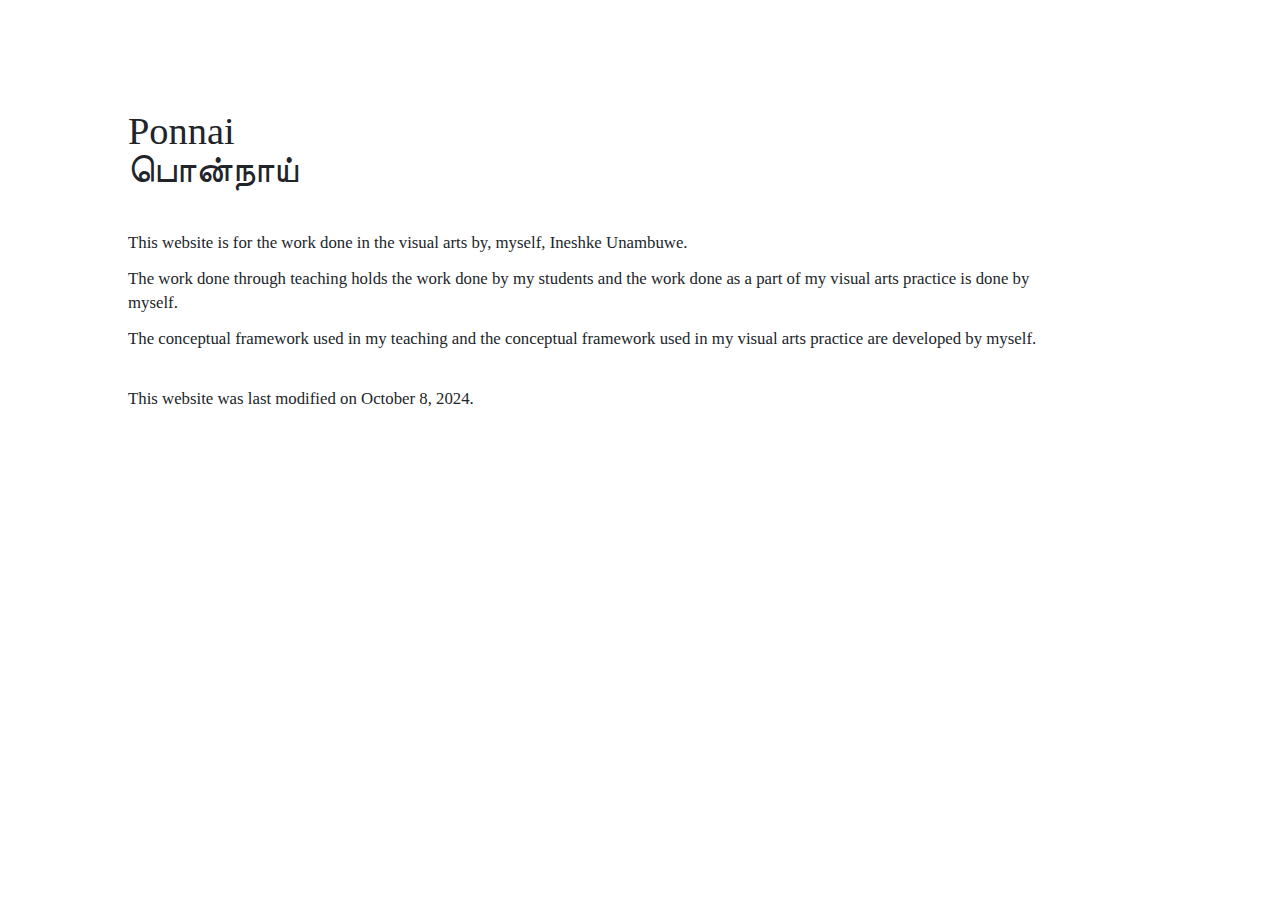
<file: index.html>
<!DOCTYPE html>
<html lang="en">


<!--The head contains metadata about our page and it's the place where we can load css files (for -->
<!--styling) and javascript files.-->
<head>

    <meta name="author" content="Ineshke Unambuwe">
    <meta name="description" content="ponnai.net - This is a visual art project by Ineshke Unambuwe.">
    <meta name="keywords" content="ponnai, ponnai.net, Ineshke, Unambuwe, Ineshke Unambuwe, art, visual art, conceptual art" />
    <meta name="google-site-verification" content="OWRwdtEDI7kC-bfeDOfeHNoO-T10d5h_WS3byc9OlEE" />	
    <meta name="robots" content="index, follow" />
    <meta http-equiv="Content-Type" content="text/html; charset=UTF-8" />
    <meta name="viewport" content="width=device-width, initial-scale=1, shrink-to-fit=no">

    <!-- Load JQuery and Bootstrap. They are javascript library that handle the layouting for us.-->
    <link rel="stylesheet" href="https://stackpath.bootstrapcdn.com/bootstrap/4.3.1/css/bootstrap.min.css" integrity="sha384-ggOyR0iXCbMQv3Xipma34MD+dH/1fQ784/j6cY/iJTQUOhcWr7x9JvoRxT2MZw1T" crossorigin="anonymous">
    <script src="https://code.jquery.com/jquery-3.4.1.min.js" integrity="sha256-CSXorXvZcTkaix6Yvo6HppcZGetbYMGWSFlBw8HfCJo=" crossorigin="anonymous"></script><script src="https://cdnjs.cloudflare.com/ajax/libs/popper.js/1.14.7/umd/popper.min.js" integrity="sha384-UO2eT0CpHqdSJQ6hJty5KVphtPhzWj9WO1clHTMGa3JDZwrnQq4sF86dIHNDz0W1" crossorigin="anonymous"></script>
    <script src="https://stackpath.bootstrapcdn.com/bootstrap/4.3.1/js/bootstrap.min.js" integrity="sha384-JjSmVgyd0p3pXB1rRibZUAYoIIy6OrQ6VrjIEaFf/nJGzIxFDsf4x0xIM+B07jRM" crossorigin="anonymous"></script>

    <!--Set the title for the page-->
    <title>Ponnai</title>

    <!-- The nav bar remains the same for every page, so by defining it in only one file, we only
     need to edit it in one place when we make changes to it. -->
    <script> $(function(){$("#header").load("header.html");});</script>

    <!-- Import the css file, which defines how our website looks -->
    <link href="css/main.css" rel="stylesheet">

</head>

    <div id="header"></div>

<!--We define the elements that we actually want to display in the body element-->
<body>

   
    <div class="column">
    <h1>Ponnai <br>பொன்நாய்</h1>
    <p></p>
    <p></p>
    <p>This website is for the work done in the visual arts by, myself, Ineshke Unambuwe.</p>
    <p>The work done through teaching holds the work done by my students and the work done as a part of my visual 
    arts practice is done by myself.</p>
    <p>The conceptual framework used in my teaching and the conceptual framework used in my visual arts practice are developed 
    by myself.</p>

    <p></p>
    <p></p>
    <p>This website was last modified on October 8, 2024.</p>
        
        
        
        <!--And with that, we can finally display the actual text on the website:-->

        <!--h1 stands for heading 1, the largest kind of header. You can add smaller headings with h2, h3 etc.-->
        <!--Note: we need to both open (<h1>) and close (</h1>) all of the tags that we use.-->
﻿       


    </div>
</body>
</file>
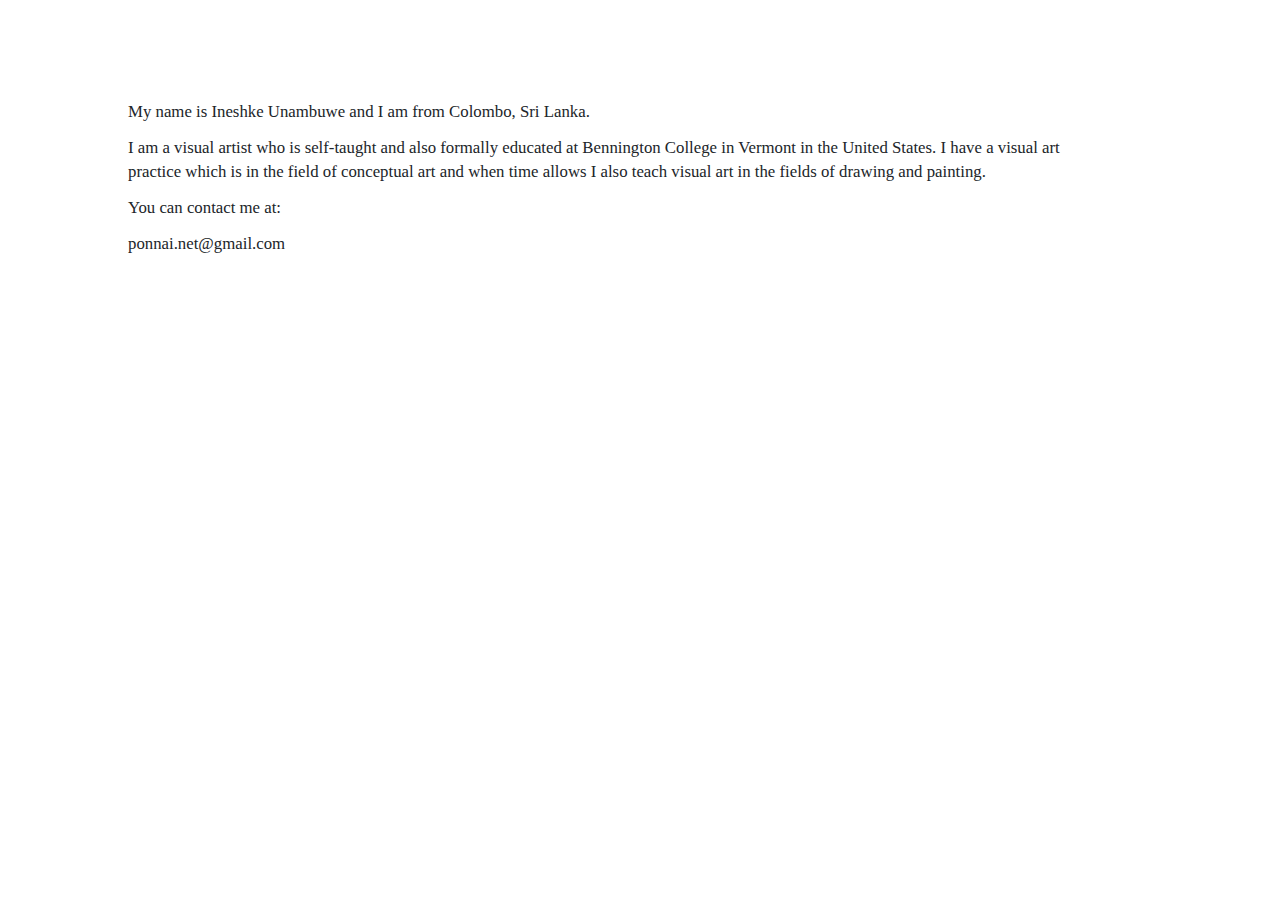
<file: about.html>
<!DOCTYPE html>
<html lang="en">


<!--The head contains metadata about our page and it's the place where we can load css files (for -->
<!--styling) and javascript files.-->
<head>

    <meta name="author" content="Stephan Risi">
    <meta charset="utf-8">
    <meta name="viewport" content="width=device-width, initial-scale=1, shrink-to-fit=no">

    <!-- Load JQuery and Bootstrap. They are javascript library that handle the layouting for us.-->
    <link rel="stylesheet" href="https://stackpath.bootstrapcdn.com/bootstrap/4.3.1/css/bootstrap.min.css" integrity="sha384-ggOyR0iXCbMQv3Xipma34MD+dH/1fQ784/j6cY/iJTQUOhcWr7x9JvoRxT2MZw1T" crossorigin="anonymous">
    <script src="https://code.jquery.com/jquery-3.4.1.min.js" integrity="sha256-CSXorXvZcTkaix6Yvo6HppcZGetbYMGWSFlBw8HfCJo=" crossorigin="anonymous"></script>
    <script src="https://cdnjs.cloudflare.com/ajax/libs/popper.js/1.14.7/umd/popper.min.js" integrity="sha384-UO2eT0CpHqdSJQ6hJty5KVphtPhzWj9WO1clHTMGa3JDZwrnQq4sF86dIHNDz0W1" crossorigin="anonymous"></script>
    <script src="https://stackpath.bootstrapcdn.com/bootstrap/4.3.1/js/bootstrap.min.js" integrity="sha384-JjSmVgyd0p3pXB1rRibZUAYoIIy6OrQ6VrjIEaFf/nJGzIxFDsf4x0xIM+B07jRM" crossorigin="anonymous"></script>

    <!-- The nav bar remains the same for every page, so by defining it in only one file, we only
     need to edit it in one place when we make changes to it. -->
    <script> $(function(){$("#header").load("header.html");});</script>

    <!-- Import the css file, which defines how our website looks -->
    <link href="css/main.css" rel="stylesheet">

    <!--Set the title for the page-->
    <title>About/Contact</title>

</head>


<!--We define the elements that we actually want to display in the body element-->
<body>

    <!--This element is a placeholder for the header with the navbar, which we load above-->
    <div id="header"></div>

    <div class="column">

    <p>My name is Ineshke Unambuwe and I am from Colombo, Sri Lanka.</p>
    <p>I am a visual artist who is self-taught and also formally educated at Bennington College in Vermont in the 
        United States. I have a visual art practice which is in the field of conceptual art and when time allows I also 
        teach visual art in the fields of drawing and painting.</p>
    <p>You can contact me at:</p> 
    <p>ponnai.net@gmail.com</p>   
    </div>

</body>
</file>
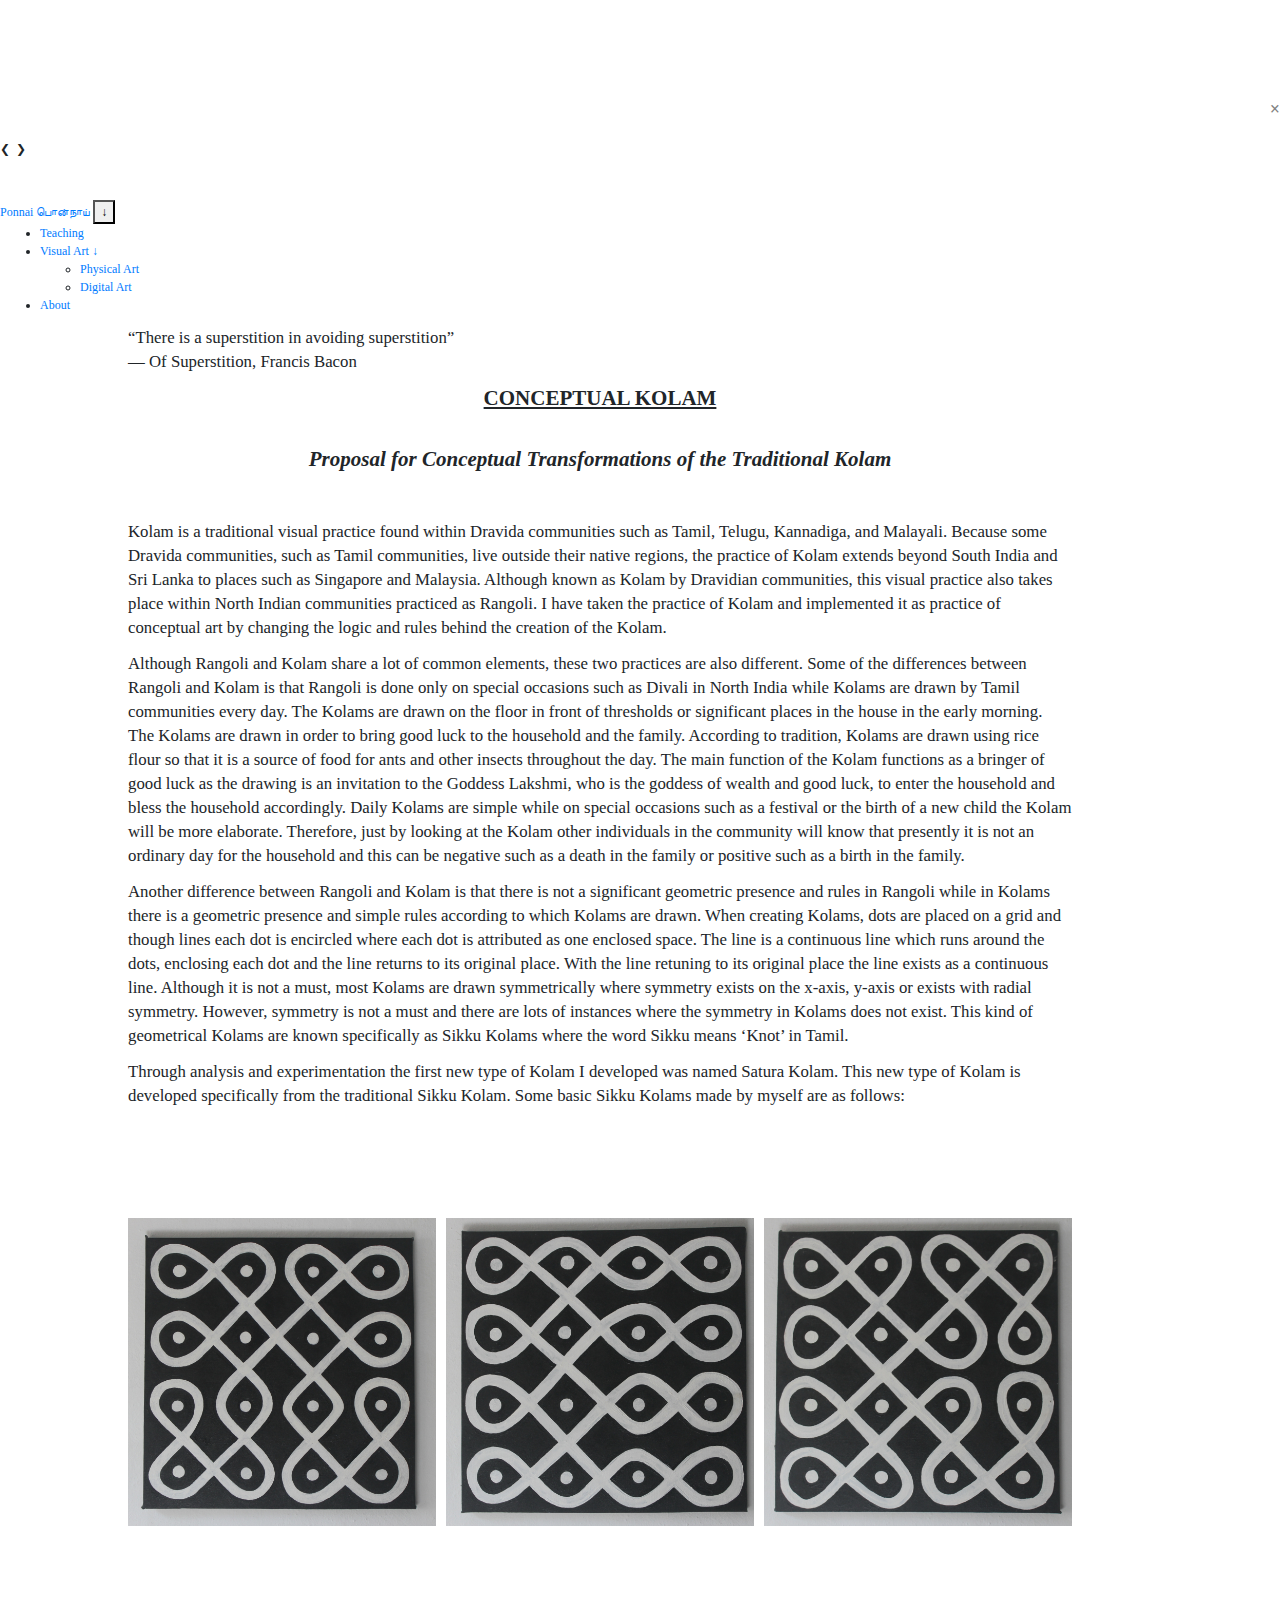
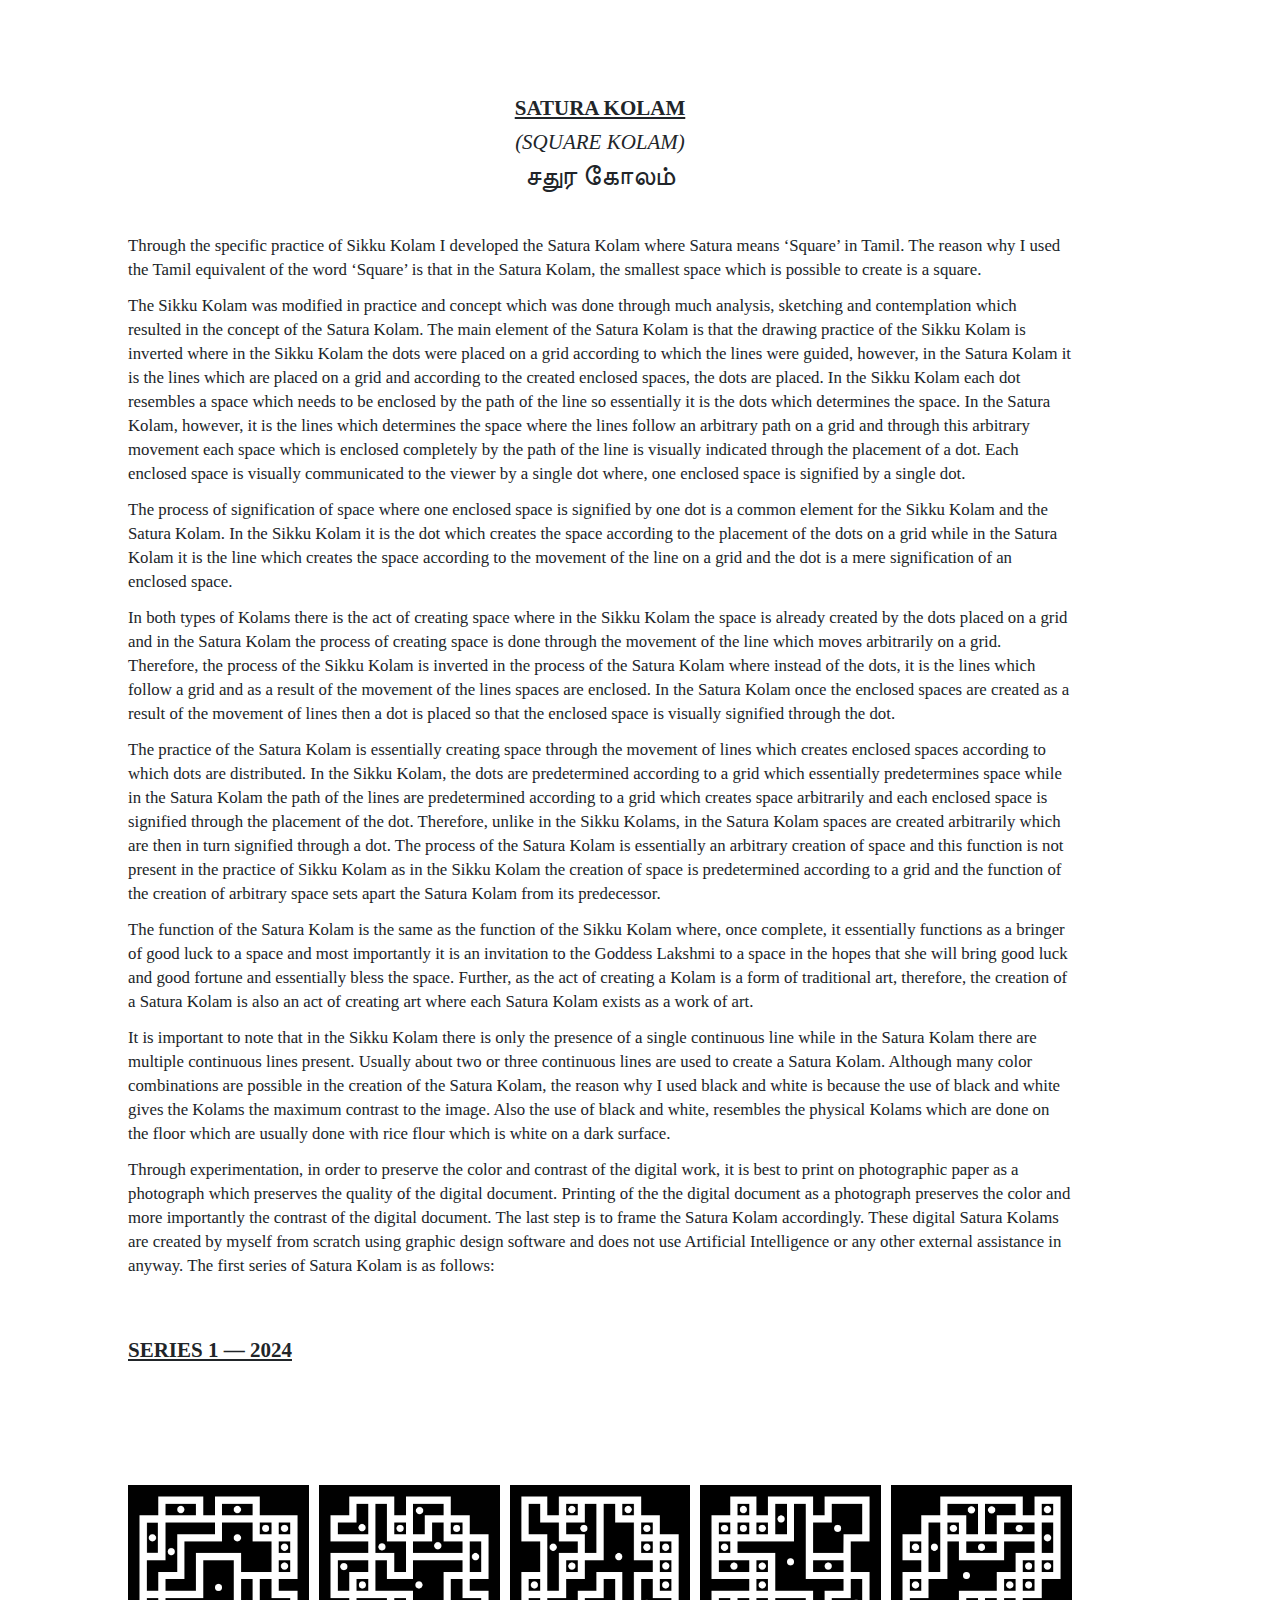
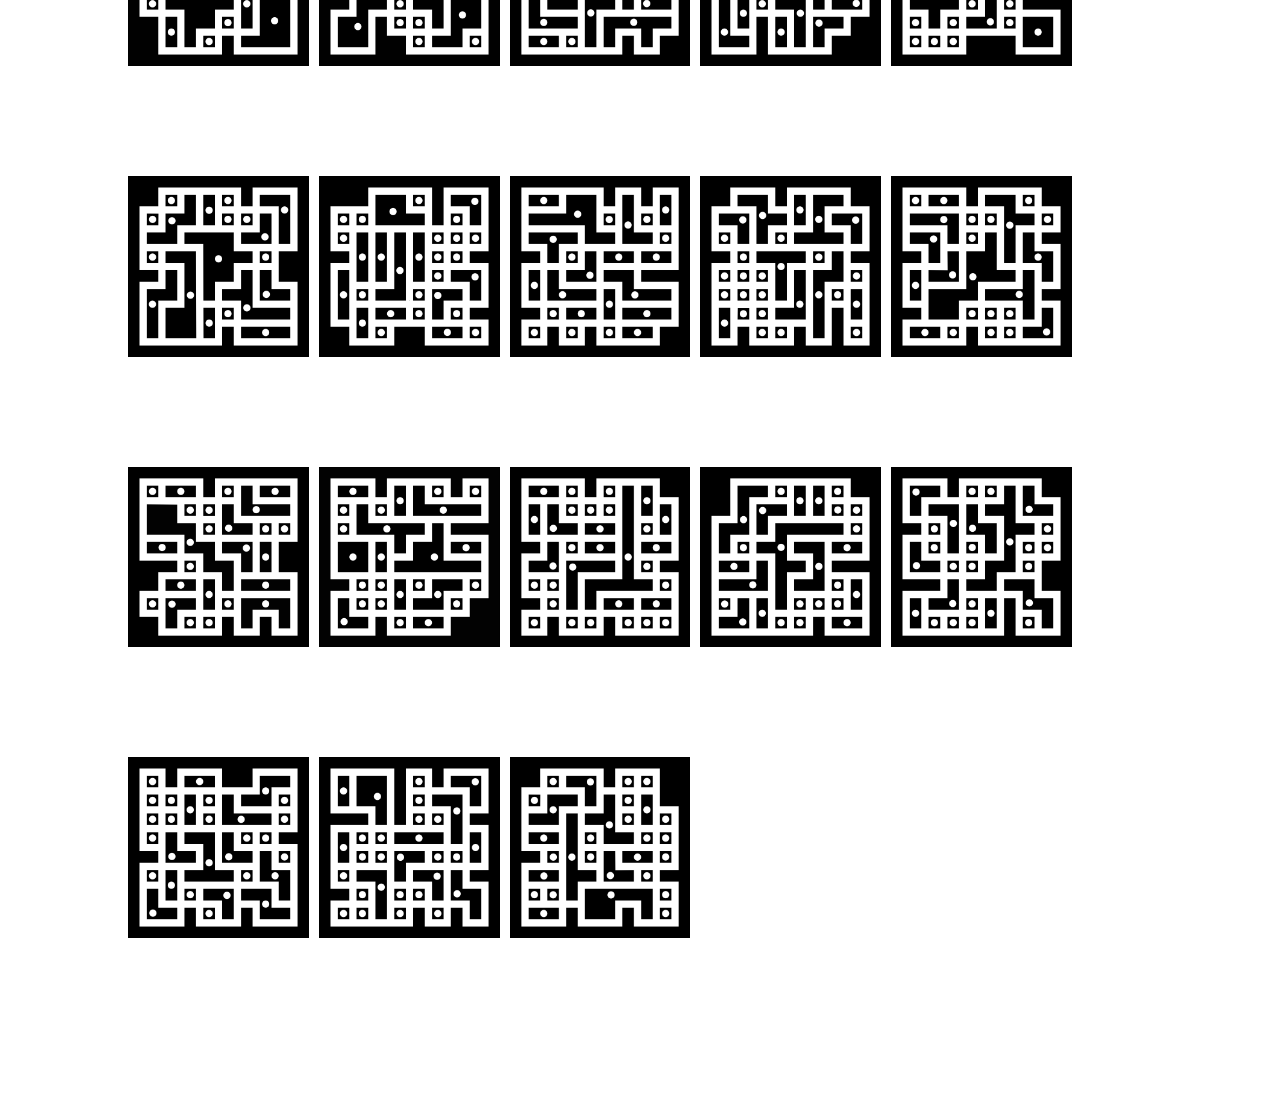
<file: digital.html>
<!DOCTYPE html>
<html lang="en">


<head>
    <!-- Metadata -->
    <meta name="author" content="Ineshke Unambuwe">
    <meta name="description" content="ponnai.net - This is a visual art project by Ineshke Unambuwe.">
    <meta name="keywords" content="ponnai, ponnai.net, Ineshke, Unambuwe, Ineshke Unambuwe, art, visual art, conceptual art" />
    <meta name="google-site-verification" content="OWRwdtEDI7kC-bfeDOfeHNoO-T10d5h_WS3byc9OlEE" />	
    <meta name="robots" content="index, follow" />
    <meta http-equiv="Content-Type" content="text/html; charset=UTF-8" />
    <meta name="viewport" content="width=device-width, initial-scale=1, shrink-to-fit=no">

    <!-- Page title -->
    <title>Ponnai</title>

    <!-- CSS Libraries -->
    <link rel="stylesheet" href="https://stackpath.bootstrapcdn.com/bootstrap/4.3.1/css/bootstrap.min.css" 
          integrity="sha384-ggOyR0iXCbMQv3Xipma34MD+dH/1fQ784/j6cY/iJTQUOhcWr7x9JvoRxT2MZw1T" crossorigin="anonymous">

    <!-- Your main stylesheet -->
    <link href="css/main.css" rel="stylesheet">


    <!-- jQuery & JS Libraries -->
    <script src="https://code.jquery.com/jquery-3.4.1.min.js" 
            integrity="sha256-CSXorXvZcTkaix6Yvo6HppcZGetbYMGWSFlBw8HfCJo=" crossorigin="anonymous"></script>
    <script src="https://cdnjs.cloudflare.com/ajax/libs/popper.js/1.14.7/umd/popper.min.js" 
            integrity="sha384-UO2eT0CpHqdSJQ6hJty5KVphtPhzWj9WO1clHTMGa3JDZwrnQq4sF86dIHNDz0W1" crossorigin="anonymous"></script>
    <script src="https://stackpath.bootstrapcdn.com/bootstrap/4.3.1/js/bootstrap.min.js" 
            integrity="sha384-JjSmVgyd0p3pXB1rRibZUAYoIIy6OrQ6VrjIEaFf/nJGzIxFDsf4x0xIM+B07jRM" crossorigin="anonymous"></script>

	<!-- FAVICON -->
    
    <link rel="apple-touch-icon" sizes="180x180" href="images/favicon/apple-touch-icon.png">
	<link rel="icon" type="image/png" sizes="32x32" href="images/favicon/favicon-32x32.png">
	<link rel="icon" type="image/png" sizes="16x16" href="images/favicon/favicon-16x16.png">
	<link rel="manifest" href="images/favicon/site.webmanifest">
    
</head>



<body>

<!-- Lightbox -->
	<div id="lightbox" class="lightbox">
	<span class="close">&times;</span>
	<div class="lightbox-stage">
    <span class="prev">&#10094;</span>
    <img id="lightbox-image" class="lightbox-content" />
    <span class="next">&#10095;</span>
	</div>
	<div id="lightbox-caption" class="lightbox-caption"></div>
	</div>

<!-- Header navigation -->
    <div id="header">
  <nav class="main-nav">
     <a href="index.html" class="logo">Ponnai பொன்நாய்</a>

        <!-- Hamburger button -->
        <button class="hamburger" aria-label="Toggle menu">↓</button>

        <ul class="nav-list">
      
      
      <li><a href="teaching.html">Teaching</a></li>
      <li class="dropdown">
        <a href="#" class="dropbtn">Visual Art ↓</a>
        <ul class="dropdown-content">
          <li><a href="physical.html">Physical Art</a></li>
          <li><a href="digital.html">Digital Art</a></li>
         <!-- <li><a href="hybrid.html">Hybrid Art</a></li> -->
        </ul>
      </li>
      <li><a href="about.html">About</a></li>
    </ul>
  </nav>
</div>
   
    <div class="column">
	<div class="para">
	
	<blockquote>
	<p style="text-indent: 0em;">“There is a superstition in avoiding superstition”<br>— Of Superstition, Francis Bacon</p>
	</blockquote>
	
	<h3 style="text-align:center;"><b><u>CONCEPTUAL KOLAM</b></u></h3>
	
	<h3 style="text-align:center; margin-top: 3rem; margin-bottom: 4rem;"><b><i>Proposal for Conceptual Transformations of the Traditional Kolam</i></b></h3>
	
	<p>Kolam is a traditional visual practice found within Dravida communities such as Tamil, 
	Telugu, Kannadiga, and Malayali. Because some Dravida communities, such as Tamil communities, live outside their native regions, the practice of Kolam extends beyond South India and Sri Lanka to places such as Singapore and Malaysia. Although known as Kolam by Dravidian communities, this visual 
	practice also takes place within North Indian communities practiced as Rangoli. I have taken the 
	practice of Kolam and implemented it as practice of conceptual art by changing the logic and rules 
	behind the creation of the Kolam.</p>
	
	<p>Although Rangoli and Kolam share a lot of common elements, these two practices are also different. 
	Some of the differences between Rangoli and Kolam is that Rangoli is done only on special occasions such as 
	Divali in North India while Kolams are drawn by Tamil communities every day. The Kolams are drawn on the floor 
	in front of thresholds or significant places in the house in the early morning. The Kolams are drawn in order to 
	bring good luck to the household and the family. According to tradition, Kolams are drawn using rice flour so 
	that it is a source of food for ants and other insects throughout the day. The main function of the Kolam functions 
	as a bringer of good luck as the drawing is an invitation to the Goddess Lakshmi, who is the goddess of wealth and 
	good luck, to enter the household and bless the household accordingly. Daily Kolams are simple while on special 
	occasions such as a festival or the birth of a new child the Kolam will be more elaborate. Therefore, just by 
	looking at the Kolam other individuals in the community will know that presently it is not an ordinary day for 
	the household and this can be negative such as a death in the family or positive such as a birth in the family.</p>
	
	<p>Another difference between Rangoli and Kolam is that there is not a significant geometric presence and rules in 
	Rangoli while in Kolams there is a geometric presence and simple rules according to which Kolams are drawn. When creating 
	Kolams, dots are placed on a grid and though lines each dot is encircled where each dot is attributed as one enclosed space. 
	The line is a continuous line which runs around the dots, enclosing each dot and the line returns to its original place. With 
	the line retuning to its original place the line exists as a continuous line. Although it is not a must, most Kolams are drawn 
	symmetrically where symmetry exists on the x-axis, y-axis or exists with radial symmetry. However, symmetry is not a must and 
	there are lots of instances where the symmetry in Kolams does not exist. This kind of geometrical Kolams are known specifically 
	as Sikku Kolams where the word Sikku means ‘Knot’ in Tamil. </p>
	
	<p style="margin-bottom: 5rem;">Through analysis and experimentation the first new type of Kolam I developed was named Satura Kolam. This new type of Kolam is 
	developed specifically from the traditional Sikku Kolam. Some basic Sikku Kolams made by myself are as follows:</p>
	
	 <div class="myGallery">
	<img src="images/sikku_kolam/sikku_kolam_01.jpg" alt="" class="lightbox-img" data-caption="Sikku Kolam &#8470; 1 — Acrylic on Canvas — 24 Inches x 24 Inches — 2023">
	<img src="images/sikku_kolam/sikku_kolam_02.jpg" alt="" class="lightbox-img" data-caption="Sikku Kolam &#8470; 2 — Acrylic on Canvas — 24 Inches x 24 Inches — 2023">
	<img src="images/sikku_kolam/sikku_kolam_03.jpg" alt="" class="lightbox-img" data-caption="Sikku Kolam &#8470; 3 — Acrylic on Canvas — 24 Inches x 24 Inches — 2023">
	</div>


	
	
	<h3 style="text-align:center; margin-top: 10rem; margin-bottom: 4rem;"><b><u>SATURA KOLAM</u></b></h3>
	<h3 style="text-align:center; margin-top: -3.3rem; margin-bottom: 3.3rem;"><i>(SQUARE KOLAM)</i></h3>
	<h3 style="text-align:center; margin-top: -3rem; margin-bottom: 3.5rem; font-size: 2.3rem;">சதுர கோலம்</h3>
	
	<p>Through the specific practice of Sikku Kolam I developed the Satura Kolam where Satura means ‘Square’ in Tamil. The reason why I used the Tamil equivalent of the word 
	‘Square’ is that in the Satura Kolam, the smallest space which is possible to create is a square.</p>
	
	<p>The Sikku Kolam was modified in practice and concept which was done through much analysis, sketching and contemplation which resulted in the concept of the Satura Kolam. 
	The main element of the Satura Kolam is that the drawing practice of the Sikku Kolam is inverted where in the Sikku Kolam the dots were placed on a grid according to which the 
	lines were guided, however, in the Satura Kolam it is the lines which are placed on a grid and according to the created enclosed spaces, the dots are placed. In the Sikku Kolam 
	each dot resembles a space which needs to be enclosed by the path of the line so essentially it is the dots which determines the space. In the Satura Kolam, however, it is the 
	lines which determines the space where the lines follow an arbitrary path on a grid and through this arbitrary movement each space which is enclosed completely by the path of 
	the line is visually indicated through the placement of a dot. Each enclosed space is visually communicated to the viewer by a single dot where, one enclosed space is signified 
	by a single dot.</p>
	
	<p>The process of signification of space where one enclosed space is signified by one dot is a common element for the Sikku Kolam and the Satura Kolam. In the Sikku Kolam it 
	is the dot which creates the space according to the placement of the dots on a grid while in the Satura Kolam it is the line which creates the space according to the movement 
	of the line on a grid and the dot is a mere signification of an enclosed space. </p>
	
	<p>In both types of Kolams there is the act of creating space where in the Sikku Kolam the space is already created by the dots placed on a grid and in the Satura Kolam the 
	process of creating space is done through the movement of the line which moves arbitrarily on a grid. Therefore, the process of the Sikku Kolam is inverted in the process 
	of the Satura Kolam where instead of the dots, it is the lines which follow a grid and as a result of the movement of the lines spaces are enclosed. In the Satura Kolam 
	once the enclosed spaces are created as a result of the movement of lines then a dot is placed so that the enclosed space is visually signified through the dot.</p>
	
	<p>The practice of the Satura Kolam is essentially creating space through the movement of lines which creates enclosed spaces according to which dots are distributed. In the 
	Sikku Kolam, the dots are predetermined according to a grid which essentially predetermines space while in the Satura Kolam the path of the lines are predetermined according 
	to a grid which creates space arbitrarily and each enclosed space is signified through the placement of the dot. Therefore, unlike in the Sikku Kolams, in the Satura Kolam 
	spaces are created arbitrarily which are then in turn signified through a dot. The process of the Satura Kolam is essentially an arbitrary creation of space and this function 
	is not present in the practice of Sikku Kolam as in the Sikku Kolam the creation of space is predetermined according to a grid and the function of the creation of arbitrary 
	space sets apart the Satura Kolam from its predecessor.</p>
	
	<p>The function of the Satura Kolam is the same as the function of the Sikku Kolam where, once complete, it essentially functions as a bringer of good luck to a space and most 
	importantly it is an invitation to the Goddess Lakshmi to a space in the hopes that she will bring good luck and good fortune and essentially bless the space. Further, as 
	the act of creating a Kolam is a form of traditional art, therefore, the creation of a Satura Kolam is also an act of creating art where each Satura Kolam exists as a work of 
	art.</p>
	
	<p>It is important to note that in the Sikku Kolam there is only the presence of a single continuous line while in the Satura Kolam there are multiple continuous lines present. 
	Usually about two or three continuous lines are used to create a Satura Kolam. Although many color combinations are possible in the creation of the Satura Kolam, the 
	reason why I used black and white is because the use of black and white gives the Kolams the maximum contrast to the image. Also the use of black and white, resembles the 
	physical Kolams which are done on the floor which are usually done with rice flour which is white on a dark surface.</p>
	
	<p>Through experimentation, in order to preserve the color and contrast of the digital work, it is best to print on photographic paper as a photograph which preserves the 
	quality of the digital document. Printing of the the digital document as a photograph preserves the color and more importantly the contrast of the digital document. The last 
	step is to frame the Satura Kolam accordingly. These digital Satura Kolams are created by myself from scratch using graphic design software and does not use Artificial 
	Intelligence or any other external assistance in anyway. The first series of Satura Kolam is as follows:</p>
	
	
	<h3 style="margin-top: 5rem; margin-bottom: 6rem;"><b><u>SERIES 1 — 2024</u></b></h3>
	
    <div class="myGallery">
	<img src="images/satura_kolam/satura_kolam_01.jpg" alt="" class="lightbox-img" data-caption="Satura Kolam — Series 1 — Kolam &#8470; 1 — Digital — 24 Inches x 24 Inches — 2024">
	<img src="images/satura_kolam/satura_kolam_02.jpg" alt="" class="lightbox-img" data-caption="Satura Kolam — Series 1 — Kolam &#8470; 2 — Digital — 24 Inches x 24 Inches — 2024">
    <img src="images/satura_kolam/satura_kolam_03.jpg" alt="" class="lightbox-img" data-caption="Satura Kolam — Series 1 — Kolam &#8470; 3 — Digital — 24 Inches x 24 Inches — 2024">
    <img src="images/satura_kolam/satura_kolam_04.jpg" alt="" class="lightbox-img" data-caption="Satura Kolam — Series 1 — Kolam &#8470; 4 — Digital — 24 Inches x 24 Inches — 2024">
    <img src="images/satura_kolam/satura_kolam_05.jpg" alt="" class="lightbox-img" data-caption="Satura Kolam — Series 1 — Kolam &#8470; 5 — Digital — 24 Inches x 24 Inches — 2024">
    <img src="images/satura_kolam/satura_kolam_06.jpg" alt="" class="lightbox-img" data-caption="Satura Kolam — Series 1 — Kolam &#8470; 6 — Digital — 24 Inches x 24 Inches — 2024">
    <img src="images/satura_kolam/satura_kolam_07.jpg" alt="" class="lightbox-img" data-caption="Satura Kolam — Series 1 — Kolam &#8470; 7 — Digital — 24 Inches x 24 Inches — 2024">
    <img src="images/satura_kolam/satura_kolam_08.jpg" alt="" class="lightbox-img" data-caption="Satura Kolam — Series 1 — Kolam &#8470; 8 — Digital — 24 Inches x 24 Inches — 2024">
    <img src="images/satura_kolam/satura_kolam_09.jpg" alt="" class="lightbox-img" data-caption="Satura Kolam — Series 1 — Kolam &#8470; 9 — Digital — 24 Inches x 24 Inches — 2024">
    <img src="images/satura_kolam/satura_kolam_10.jpg" alt="" class="lightbox-img" data-caption="Satura Kolam — Series 1 — Kolam &#8470; 10 — Digital — 24 Inches x 24 Inches — 2024">
    <img src="images/satura_kolam/satura_kolam_11.jpg" alt="" class="lightbox-img" data-caption="Satura Kolam — Series 1 — Kolam &#8470; 11 — Digital — 24 Inches x 24 Inches — 2024">
    <img src="images/satura_kolam/satura_kolam_12.jpg" alt="" class="lightbox-img" data-caption="Satura Kolam — Series 1 — Kolam &#8470; 12 — Digital — 24 Inches x 24 Inches — 2024">
    <img src="images/satura_kolam/satura_kolam_13.jpg" alt="" class="lightbox-img" data-caption="Satura Kolam — Series 1 — Kolam &#8470; 13 — Digital — 24 Inches x 24 Inches — 2024">
    <img src="images/satura_kolam/satura_kolam_14.jpg" alt="" class="lightbox-img" data-caption="Satura Kolam — Series 1 — Kolam &#8470; 14 — Digital — 24 Inches x 24 Inches — 2024">
	<img src="images/satura_kolam/satura_kolam_15.jpg" alt="" class="lightbox-img" data-caption="Satura Kolam — Series 1 — Kolam &#8470; 15 — Digital — 24 Inches x 24 Inches — 2024">
	<img src="images/satura_kolam/satura_kolam_16.jpg" alt="" class="lightbox-img" data-caption="Satura Kolam — Series 1 — Kolam &#8470; 16 — Digital — 24 Inches x 24 Inches — 2024">
	<img src="images/satura_kolam/satura_kolam_17.jpg" alt="" class="lightbox-img" data-caption="Satura Kolam — Series 1 — Kolam &#8470; 17 — Digital — 24 Inches x 24 Inches — 2024">
	<img src="images/satura_kolam/satura_kolam_18.jpg" alt="" class="lightbox-img" data-caption="Satura Kolam — Series 1 — Kolam &#8470; 18 — Digital — 24 Inches x 24 Inches — 2024">
	</div>




	</div>
	</div>

<script src="main.js"></script>
</body>
</html>
</file>
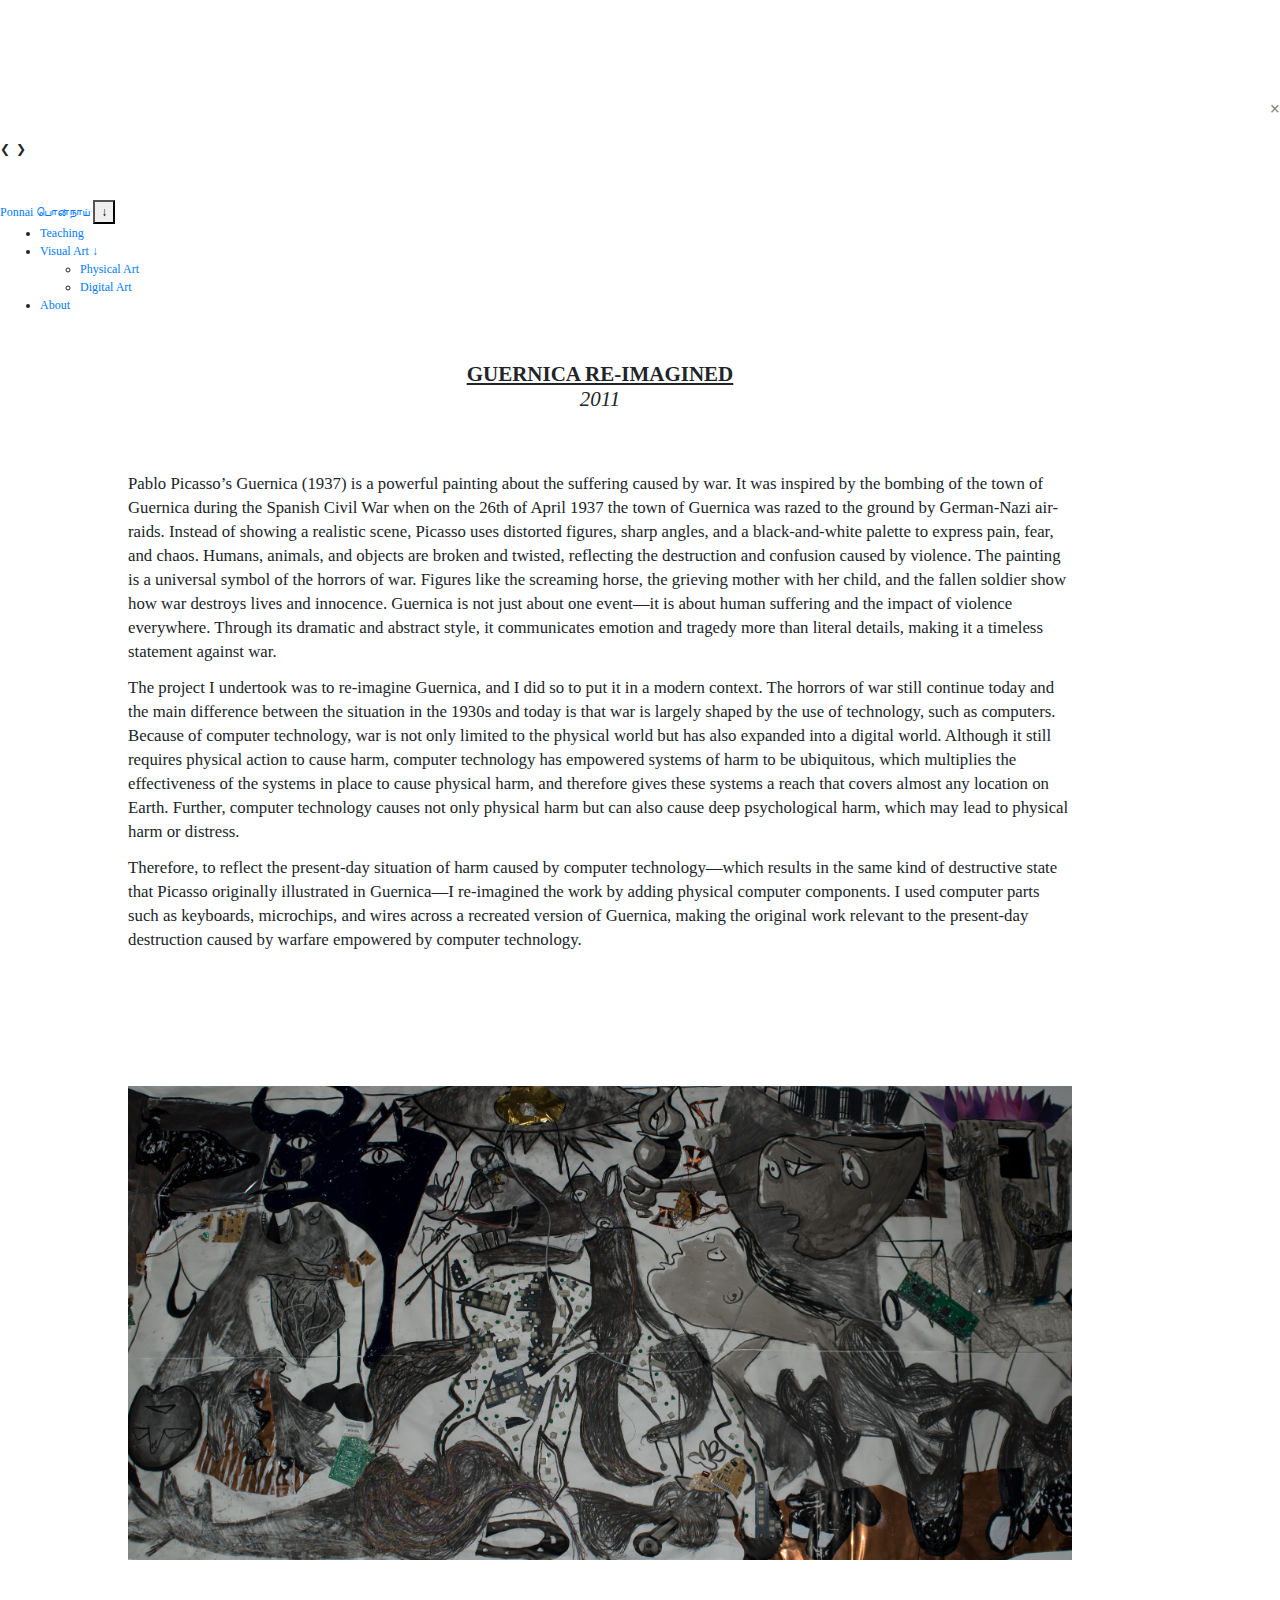
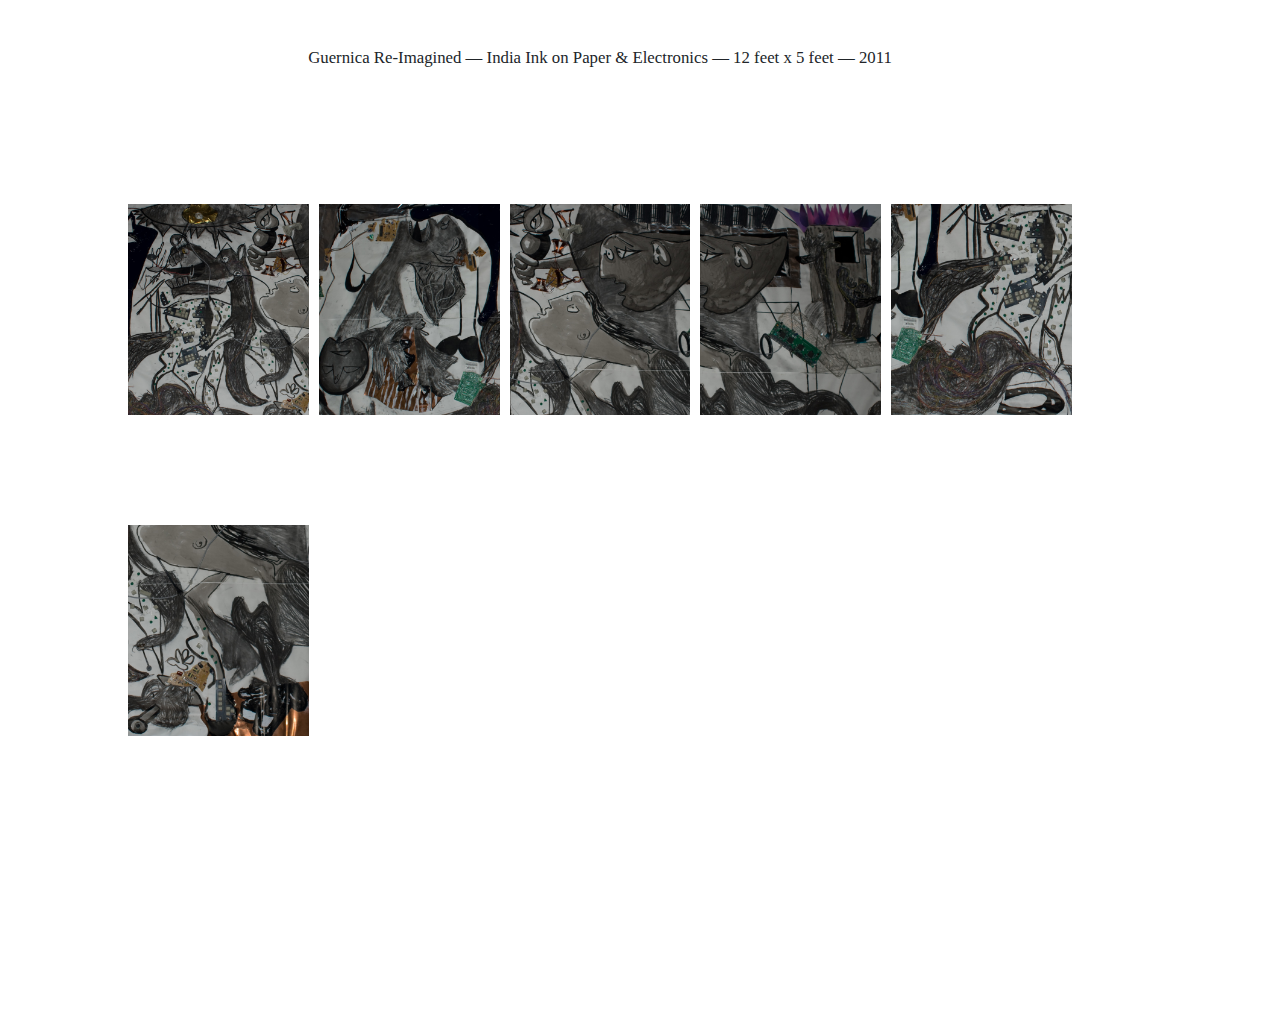
<file: physical.html>
<!DOCTYPE html>
<html lang="en">


<head>
    <!-- Metadata -->
    <meta name="author" content="Ineshke Unambuwe">
    <meta name="description" content="ponnai.net - This is a visual art project by Ineshke Unambuwe.">
    <meta name="keywords" content="ponnai, ponnai.net, Ineshke, Unambuwe, Ineshke Unambuwe, art, visual art, conceptual art" />
    <meta name="google-site-verification" content="OWRwdtEDI7kC-bfeDOfeHNoO-T10d5h_WS3byc9OlEE" />	
    <meta name="robots" content="index, follow" />
    <meta http-equiv="Content-Type" content="text/html; charset=UTF-8" />
    <meta name="viewport" content="width=device-width, initial-scale=1, shrink-to-fit=no">

    <!-- Page title -->
    <title>Ponnai</title>

    <!-- CSS Libraries -->
    <link rel="stylesheet" href="https://stackpath.bootstrapcdn.com/bootstrap/4.3.1/css/bootstrap.min.css" 
          integrity="sha384-ggOyR0iXCbMQv3Xipma34MD+dH/1fQ784/j6cY/iJTQUOhcWr7x9JvoRxT2MZw1T" crossorigin="anonymous">

    <!-- Your main stylesheet -->
    <link href="css/main.css" rel="stylesheet">

    <!-- jQuery & JS Libraries -->
    <script src="https://code.jquery.com/jquery-3.4.1.min.js" 
            integrity="sha256-CSXorXvZcTkaix6Yvo6HppcZGetbYMGWSFlBw8HfCJo=" crossorigin="anonymous"></script>
    <script src="https://cdnjs.cloudflare.com/ajax/libs/popper.js/1.14.7/umd/popper.min.js" 
            integrity="sha384-UO2eT0CpHqdSJQ6hJty5KVphtPhzWj9WO1clHTMGa3JDZwrnQq4sF86dIHNDz0W1" crossorigin="anonymous"></script>
    <script src="https://stackpath.bootstrapcdn.com/bootstrap/4.3.1/js/bootstrap.min.js" 
            integrity="sha384-JjSmVgyd0p3pXB1rRibZUAYoIIy6OrQ6VrjIEaFf/nJGzIxFDsf4x0xIM+B07jRM" crossorigin="anonymous"></script>

   <!-- FAVICON -->
    
    <link rel="apple-touch-icon" sizes="180x180" href="images/favicon/apple-touch-icon.png">
	<link rel="icon" type="image/png" sizes="32x32" href="images/favicon/favicon-32x32.png">
	<link rel="icon" type="image/png" sizes="16x16" href="images/favicon/favicon-16x16.png">
	<link rel="manifest" href="images/favicon/site.webmanifest">
	
</head>




<!--We define the elements that we actually want to display in the body element-->
<body>
	
	<!-- Lightbox -->
	<div id="lightbox" class="lightbox">
	<span class="close">&times;</span>
	<div class="lightbox-stage">
    <span class="prev">&#10094;</span>
    <img id="lightbox-image" class="lightbox-content" />
    <span class="next">&#10095;</span>
	</div>
	<div id="lightbox-caption" class="lightbox-caption"></div>
	</div>
	
	
<!-- Header navigation -->
    <div id="header">
  <nav class="main-nav">
     <a href="index.html" class="logo">Ponnai பொன்நாய்</a>

        <!-- Hamburger button -->
        <button class="hamburger" aria-label="Toggle menu">↓</button>

        <ul class="nav-list">
      
      
      <li><a href="teaching.html">Teaching</a></li>
      <li class="dropdown">
        <a href="#" class="dropbtn">Visual Art ↓</a>
        <ul class="dropdown-content">
          <li><a href="physical.html">Physical Art</a></li>
          <li><a href="digital.html">Digital Art</a></li>
          <!-- <li><a href="hybrid.html">Hybrid Art</a></li> -->
        </ul>
      </li>
      <li><a href="about.html">About</a></li>
    </ul>
  </nav>
</div>
   
    <div class="column"><div class="para">
		
    <h3 style="text-align:center; margin-bottom:5rem; margin-top:3rem;"><b><u>GUERNICA RE-IMAGINED</b></u><br><i>2011</i></h3>
    
    <p>Pablo Picasso’s Guernica (1937) is a powerful painting about the suffering caused by war. It was inspired by the bombing 
    of the town of Guernica during the Spanish Civil War when on the 26th of April 1937 the town of Guernica was razed to the ground by 
    German-Nazi air-raids. Instead of showing a realistic scene, Picasso uses distorted figures, sharp angles, and a black-and-white palette 
    to express pain, fear, and chaos. Humans, animals, and objects are broken and twisted, reflecting the destruction and confusion caused by 
    violence. The painting is a universal symbol of the horrors of war. Figures like the screaming horse, the grieving mother with her child, and 
    the fallen soldier show how war destroys lives and innocence. Guernica is not just about one event—it is about human suffering and the impact of 
    violence everywhere. Through its dramatic and abstract style, it communicates emotion and tragedy more than literal details, making it a timeless 
    statement against war.</p>
    
    <p>The project I undertook was to re-imagine Guernica, and I did so to put it in a modern context. The horrors of war still continue today and 
    the main difference between the situation in the 1930s and today is that war is largely shaped by the use of technology, such as computers. 
    Because of computer technology, war is not only limited to the physical world but has also expanded into a digital world. Although it still requires 
    physical action to cause harm, computer technology has empowered systems of harm to be ubiquitous, which multiplies the effectiveness of the systems 
    in place to cause physical harm, and therefore gives these systems a reach that covers almost any location on Earth. Further, computer technology 
    causes not only physical harm but can also cause deep psychological harm, which may lead to physical harm or distress. </p>
    
    <p style="margin-bottom: 7rem;">Therefore, to reflect the present-day situation of harm caused by computer technology—which results in the same kind of destructive state that 
    Picasso originally illustrated in Guernica—I re-imagined the work by adding physical computer components. I used computer parts such as keyboards, 
    microchips, and wires across a recreated version of Guernica, making the original work relevant to the present-day destruction caused by warfare 
    empowered by computer technology.</p>
    
	<div class="image2" style="margin-bottom: 3rem;">
    <img src="images/guernica/full_web.jpg" alt="Guernica">
	</div>
	
	<p style="margin-bottom: 7rem; text-align:center; text-indent: 0em;">Guernica Re-Imagined — India Ink on Paper & Electronics — 12 feet x 5 feet — 2011</p>


	<div class="myGallery" style="margin-top:6rem; margin-bottom:10rem;">
     <img src="images/guernica/detail_01.jpg" alt="Image 1" class="lightbox-img" data-caption="Detail — India Ink on Paper & Electronics — 12 feet x 5 feet — 2011">
     <img src="images/guernica/detail_02.jpg" alt="Image 1" class="lightbox-img" data-caption="Detail — India Ink on Paper & Electronics — 12 feet x 5 feet — 2011">
     <img src="images/guernica/detail_03.jpg" alt="Image 1" class="lightbox-img" data-caption="Detail — India Ink on Paper & Electronics — 12 feet x 5 feet — 2011">
     <img src="images/guernica/detail_04.jpg" alt="Image 1" class="lightbox-img" data-caption="Detail — India Ink on Paper & Electronics — 12 feet x 5 feet — 2011">
     <img src="images/guernica/detail_05.jpg" alt="Image 1" class="lightbox-img" data-caption="Detail — India Ink on Paper & Electronics — 12 feet x 5 feet — 2011">
     <img src="images/guernica/detail_06.jpg" alt="Image 1" class="lightbox-img" data-caption="Detail — India Ink on Paper & Electronics — 12 feet x 5 feet — 2011">
	</div>






	</div>
    
    </div>

<script src="main.js"></script>
</body>
</html>
</file>
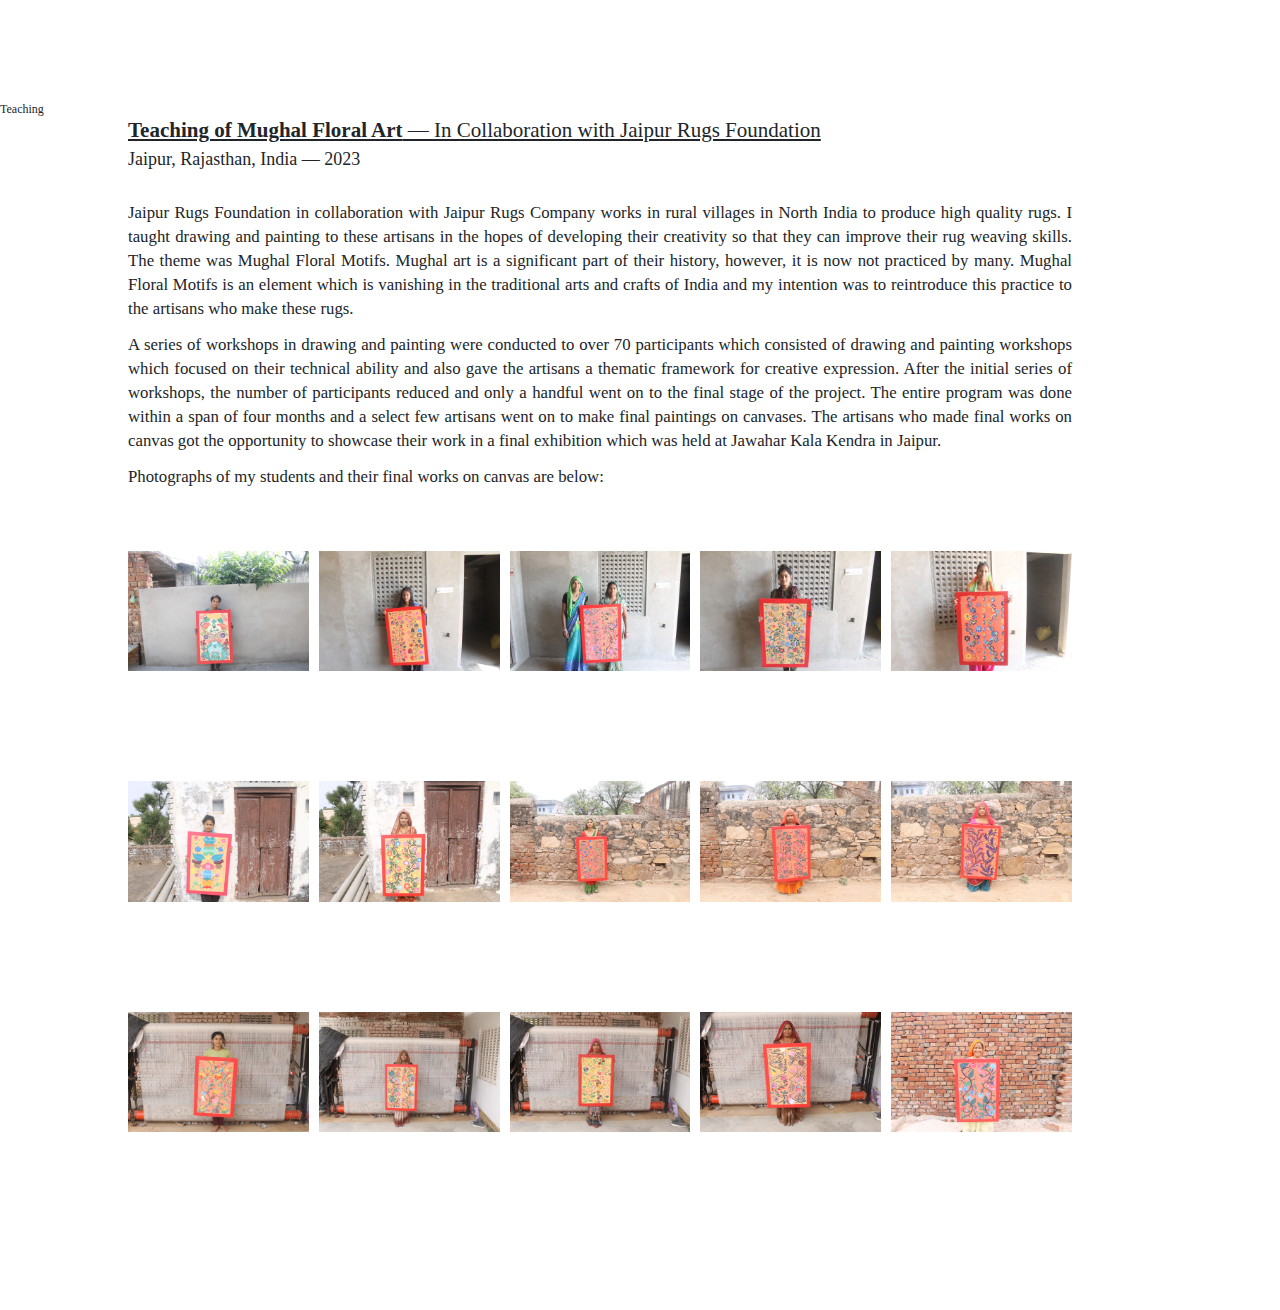
<file: teaching.html>
<!DOCTYPE html>
<html lang="en">


<!--The head contains metadata about our page and it's the place where we can load css files (for -->
<!--styling) and javascript files.-->
<head>

    <meta name="author" content="Stephan Risi">
    <meta charset="utf-8">
    <meta name="viewport" content="width=device-width, initial-scale=1, shrink-to-fit=no">

    <!-- Load JQuery and Bootstrap. They are javascript library that handle the layouting for us.-->
    <link rel="stylesheet" href="https://stackpath.bootstrapcdn.com/bootstrap/4.3.1/css/bootstrap.min.css" integrity="sha384-ggOyR0iXCbMQv3Xipma34MD+dH/1fQ784/j6cY/iJTQUOhcWr7x9JvoRxT2MZw1T" crossorigin="anonymous">
    <script src="https://code.jquery.com/jquery-3.4.1.min.js" integrity="sha256-CSXorXvZcTkaix6Yvo6HppcZGetbYMGWSFlBw8HfCJo=" crossorigin="anonymous"></script><script src="https://cdnjs.cloudflare.com/ajax/libs/popper.js/1.14.7/umd/popper.min.js" integrity="sha384-UO2eT0CpHqdSJQ6hJty5KVphtPhzWj9WO1clHTMGa3JDZwrnQq4sF86dIHNDz0W1" crossorigin="anonymous"></script>
    <script src="https://stackpath.bootstrapcdn.com/bootstrap/4.3.1/js/bootstrap.min.js" integrity="sha384-JjSmVgyd0p3pXB1rRibZUAYoIIy6OrQ6VrjIEaFf/nJGzIxFDsf4x0xIM+B07jRM" crossorigin="anonymous"></script>

    <!--Set the title for the page-->
    <title>Teaching</title>

    <!-- The nav bar remains the same for every page, so by defining it in only one file, we only
     need to edit it in one place when we make changes to it. -->
    <script> $(function(){$("#header").load("header.html");});</script>

    <!-- Import the css file, which defines how our website looks -->
    <link href="css/main.css" rel="stylesheet">

</head>


<!--We define the elements that we actually want to display in the body element-->
<body>

    <!--This element is a placeholder for the header with the navbar, which we load above-->
    <div id="header">Teaching</div>

    <div class="column">

    <h3><b><u>Teaching of Mughal Floral Art</b> — In Collaboration with Jaipur Rugs Foundation</u></h3>
    <h4>Jaipur, Rajasthan, India — 2023</h4>   
    <p></p>
    <p></p>
    <p style="text-align: justify;">Jaipur Rugs Foundation in collaboration with Jaipur Rugs Company works in rural villages in North
India to produce high quality rugs. I taught drawing and painting to these artisans in the hopes of developing their creativity so that they can improve their rug weaving skills. The theme was Mughal Floral Motifs. Mughal art is a significant part of their history, however, it is now not practiced by many. Mughal Floral Motifs is an element which is vanishing in the traditional arts and crafts of India and my intention was to reintroduce this practice to the artisans who make these rugs. 
</p>
    <p style="text-align: justify;">A series of workshops in drawing and painting were conducted to over 70 participants which consisted of drawing and painting workshops which focused on their technical ability and also gave the artisans a thematic framework for creative expression. After the initial series of workshops, the number of participants reduced and only a 
        handful went on to the final stage of the project. The entire program was done within a span of four months and a select few artisans went on to make final paintings on canvases. The artisans who made final works on canvas got the opportunity to showcase their work in a final 
        exhibition which was held at Jawahar Kala Kendra in Jaipur.</p>
<p>Photographs of my students and their final works on canvas are below:</p>
<div class="myGallery">
  <img src="images/1.jpg" />
  <img src="images/2.jpg" />
  <img src="images/3.jpg" />
  <img src="images/4.jpg" />
  <img src="images/5.jpg" />
  <img src="images/6.jpg" />
  <img src="images/7.jpg" />
  <img src="images/8.jpg" />
  <img src="images/9.jpg" />
  <img src="images/10.jpg" />
  <img src="images/11.jpg" />
  <img src="images/12.jpg" />
  <img src="images/13.jpg" />
  <img src="images/14.jpg" />
  <img src="images/15.jpg" />
</div>

    
    
    
    
    
    </div>

</body>
</file>
<file: css/main.css>
html {
  font-size: 75%; /* font-size 1em = 10px on default browser settings */
}

body {
    padding-top: 100px;
    font-family: et-book, Palatino, "Palatino Linotype", "Palatino LT STD", "Book Antiqua", Georgia, serif;
}

.column {
    display: flex;
    flex-direction: column;
    padding-left: 10%;
    padding-right: 10%;
    max-width: 100rem;
    padding-bottom: 10%;
}


h1 {
    font-weight: 400;
    margin-top: 1rem;
    margin-bottom: 1.5rem;
    font-size: 3.2rem;
    line-height: 1;
}

h2 {
    padding-top: 30px;
}

p {
    font-size: 1.4rem;
    line-height: 2rem;
}

.demo_font_arial{
    font-family: arial, sans-serif;
}

img {
    max-width: 100%;
    height: auto;
    padding-top: 50px;
    padding-bottom: 50px;
}

.myGallery {
  display: grid;
  grid-gap: 10px;
  grid-template-columns: repeat(auto-fit, minmax(150px, 1fr));
}

.myGallery img {
  width: 100%;
}
</file>
